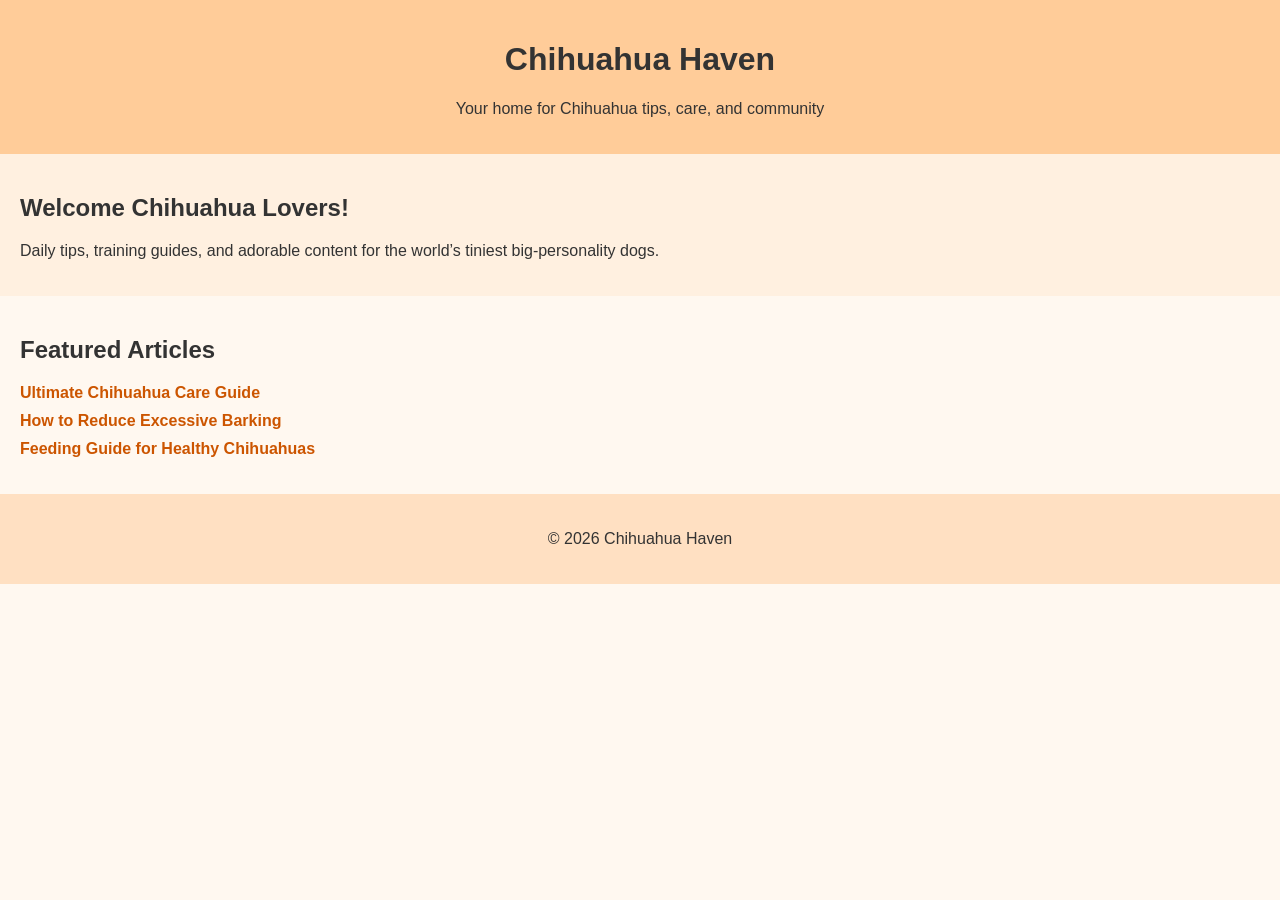
<file: Index.html>
<!DOCTYPE html>
<html lang="en">
<head>
  <meta charset="UTF-8">
  <title>Chihuahua Haven</title>
  <link rel="stylesheet" href="style.css">
</head>
<body>
  <header>
    <h1>Chihuahua Haven</h1>
    <p>Your home for Chihuahua tips, care, and community</p>
  </header>

  <section class="hero">
    <h2>Welcome Chihuahua Lovers!</h2>
    <p>Daily tips, training guides, and adorable content for the world’s tiniest big‑personality dogs.</p>
  </section>

  <section class="featured">
    <h2>Featured Articles</h2>
    <ul>
      <li><a href="posts/chihuahua-care.html">Ultimate Chihuahua Care Guide</a></li>
      <li><a href="posts/stop-barking.html">How to Reduce Excessive Barking</a></li>
      <li><a href="posts/feeding-guide.html">Feeding Guide for Healthy Chihuahuas</a></li>
    </ul>
  </section>

  <footer>
    <p>© 2026 Chihuahua Haven</p>
  </footer>
</body>
</html>
</file>
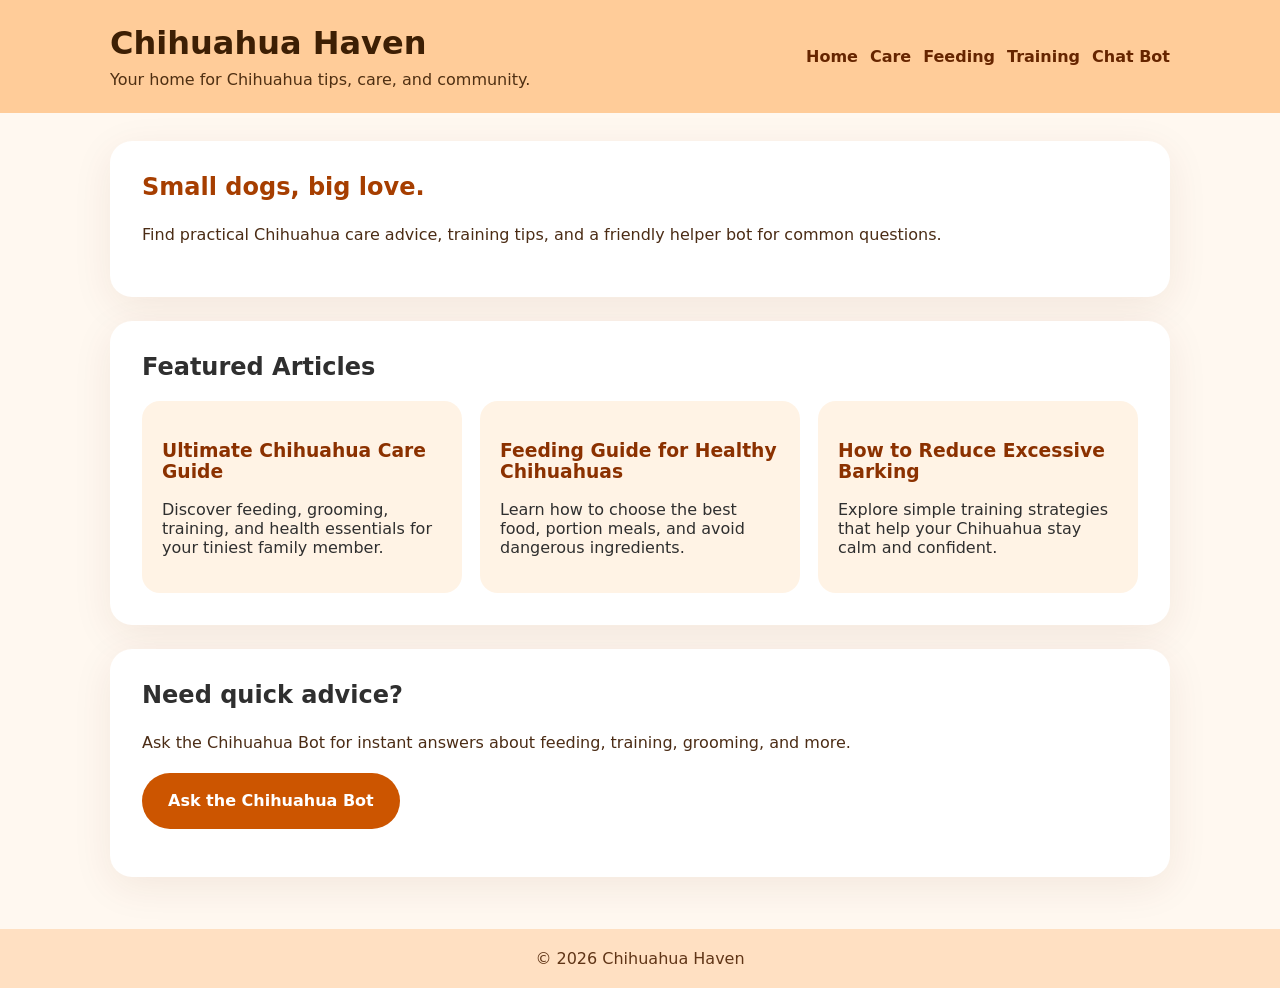
<file: public/Index.html>
<!DOCTYPE html>
<html lang="en">
<head>
  <meta charset="UTF-8">
  <title>Chihuahua Haven</title>
  <meta http-equiv="refresh" content="0; url=index.html">
  <link rel="stylesheet" href="style.css">
</head>
<body>
  <p>If you are not redirected automatically, <a href="index.html">click here to continue</a>.</p>
</body>
</html>
</file>
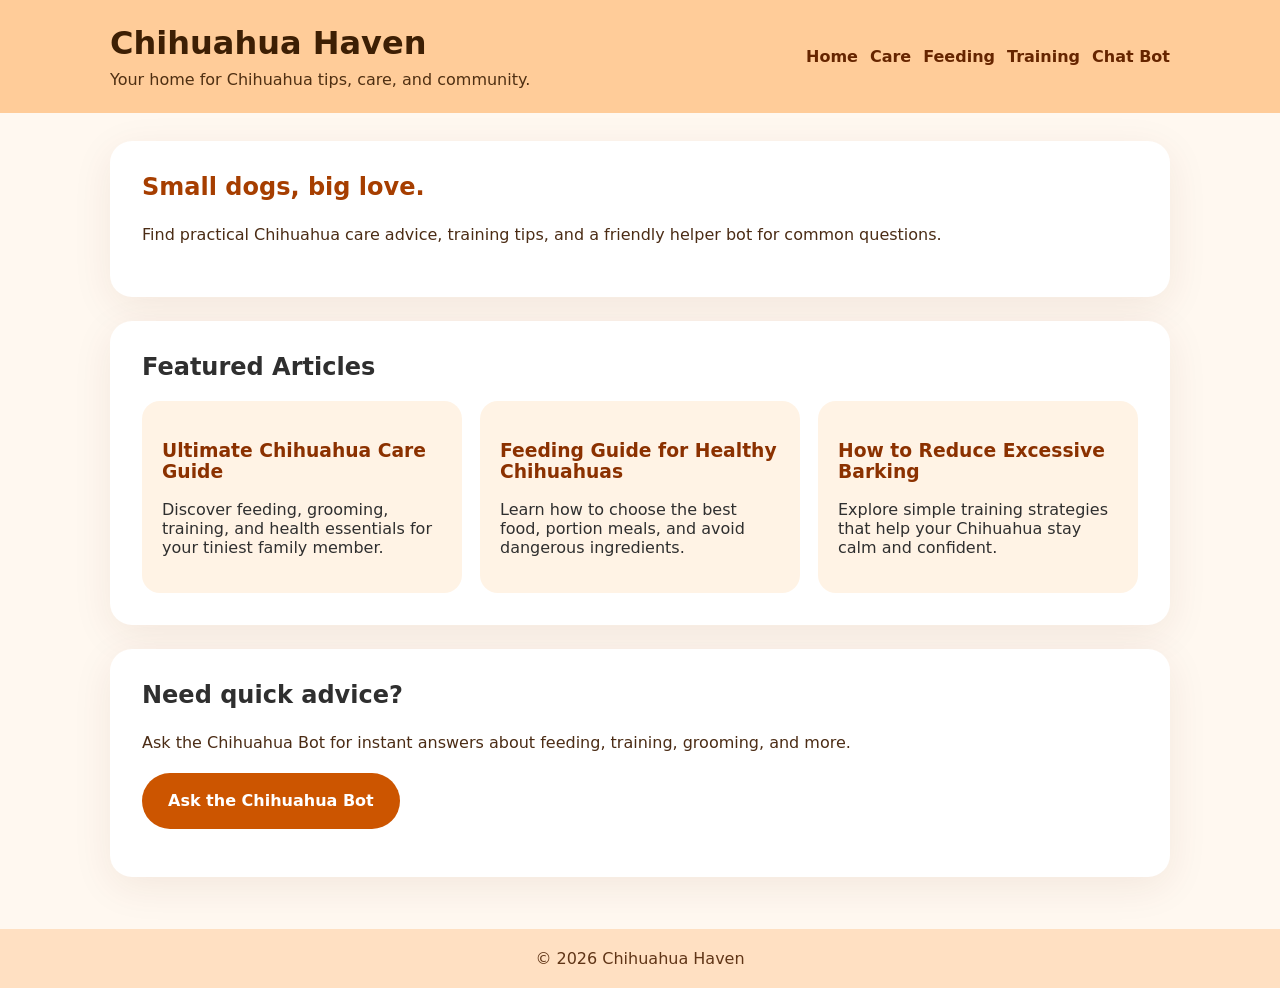
<file: public/index.html>
<!DOCTYPE html>
<html lang="en">
<head>
  <meta charset="UTF-8">
  <title>Chihuahua Haven</title>
  <link rel="stylesheet" href="style.css">
</head>
<body>
  <header>
    <div class="site-header-inner">
      <div>
        <h1>Chihuahua Haven</h1>
        <p>Your home for Chihuahua tips, care, and community.</p>
      </div>
      <nav>
        <a href="index.html">Home</a>
        <a href="posts/chihuahua-care.html">Care</a>
        <a href="posts/feeding-guide.html">Feeding</a>
        <a href="posts/stop-barking.html">Training</a>
        <a href="bot.html">Chat Bot</a>
      </nav>
    </div>
  </header>

  <main>
    <section class="hero">
      <h2>Small dogs, big love.</h2>
      <p>Find practical Chihuahua care advice, training tips, and a friendly helper bot for common questions.</p>
    </section>

    <section class="featured">
      <h2>Featured Articles</h2>
      <div class="article-grid">
        <article>
          <h3><a href="posts/chihuahua-care.html">Ultimate Chihuahua Care Guide</a></h3>
          <p>Discover feeding, grooming, training, and health essentials for your tiniest family member.</p>
        </article>
        <article>
          <h3><a href="posts/feeding-guide.html">Feeding Guide for Healthy Chihuahuas</a></h3>
          <p>Learn how to choose the best food, portion meals, and avoid dangerous ingredients.</p>
        </article>
        <article>
          <h3><a href="posts/stop-barking.html">How to Reduce Excessive Barking</a></h3>
          <p>Explore simple training strategies that help your Chihuahua stay calm and confident.</p>
        </article>
      </div>
    </section>

    <section class="bot-link">
      <h2>Need quick advice?</h2>
      <p>Ask the Chihuahua Bot for instant answers about feeding, training, grooming, and more.</p>
      <p><a href="bot.html" class="bot-button">Ask the Chihuahua Bot</a></p>
    </section>
  </main>

  <footer>
    <p>© 2026 Chihuahua Haven</p>
  </footer>
</body>
</html>
</file>
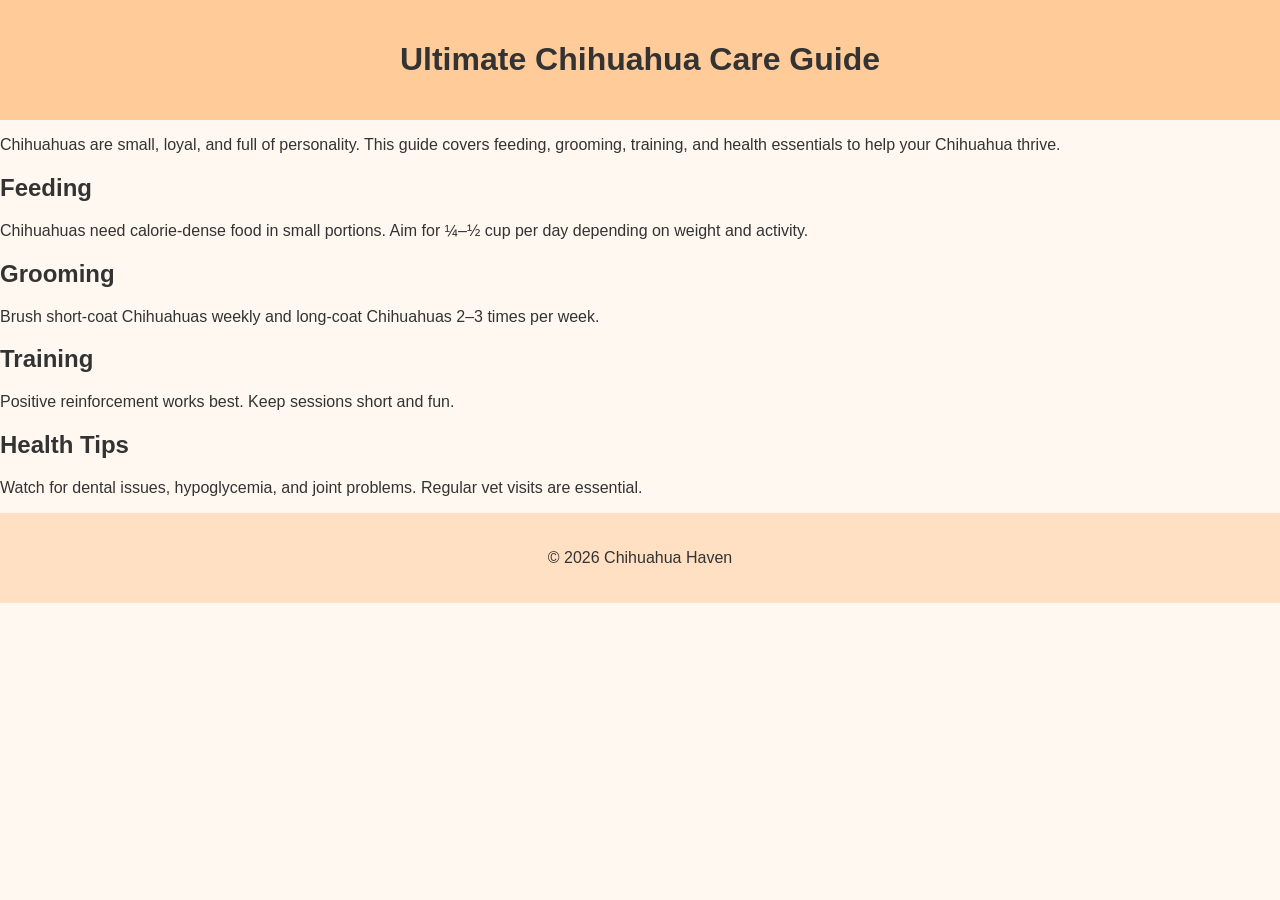
<file: posts/chihuahua-care.html>
<!DOCTYPE html>
<html lang="en">
<head>
  <meta charset="UTF-8">
  <title>Ultimate Chihuahua Care Guide</title>
  <link rel="stylesheet" href="../style.css">
</head>
<body>
  <header>
    <h1>Ultimate Chihuahua Care Guide</h1>
  </header>

  <section>
    <p>Chihuahuas are small, loyal, and full of personality. This guide covers feeding, grooming, training, and health essentials to help your Chihuahua thrive.</p>

    <h2>Feeding</h2>
    <p>Chihuahuas need calorie‑dense food in small portions. Aim for ¼–½ cup per day depending on weight and activity.</p>

    <h2>Grooming</h2>
    <p>Brush short‑coat Chihuahuas weekly and long‑coat Chihuahuas 2–3 times per week.</p>

    <h2>Training</h2>
    <p>Positive reinforcement works best. Keep sessions short and fun.</p>

    <h2>Health Tips</h2>
    <p>Watch for dental issues, hypoglycemia, and joint problems. Regular vet visits are essential.</p>
  </section>

  <footer>
    <p>© 2026 Chihuahua Haven</p>
  </footer>
</body>
</html>
</file>
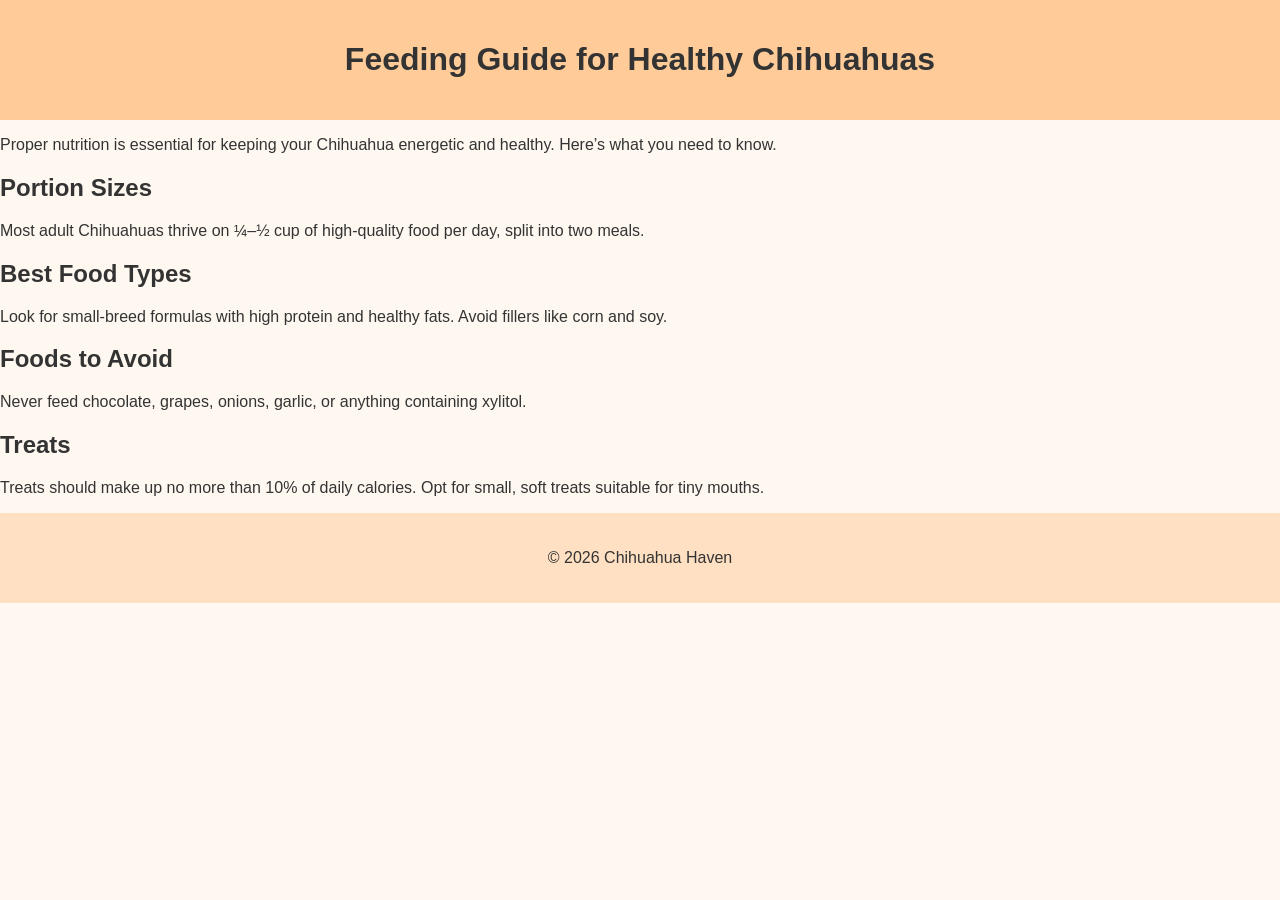
<file: posts/feeding-guide.html>
<!DOCTYPE html>
<html lang="en">
<head>
  <meta charset="UTF-8">
  <title>Feeding Guide for Healthy Chihuahuas</title>
  <link rel="stylesheet" href="../style.css">
</head>
<body>
  <header>
    <h1>Feeding Guide for Healthy Chihuahuas</h1>
  </header>

  <section>
    <p>Proper nutrition is essential for keeping your Chihuahua energetic and healthy. Here’s what you need to know.</p>

    <h2>Portion Sizes</h2>
    <p>Most adult Chihuahuas thrive on ¼–½ cup of high‑quality food per day, split into two meals.</p>

    <h2>Best Food Types</h2>
    <p>Look for small‑breed formulas with high protein and healthy fats. Avoid fillers like corn and soy.</p>

    <h2>Foods to Avoid</h2>
    <p>Never feed chocolate, grapes, onions, garlic, or anything containing xylitol.</p>

    <h2>Treats</h2>
    <p>Treats should make up no more than 10% of daily calories. Opt for small, soft treats suitable for tiny mouths.</p>
  </section>

  <footer>
    <p>© 2026 Chihuahua Haven</p>
  </footer>
</body>
</html>
</file>
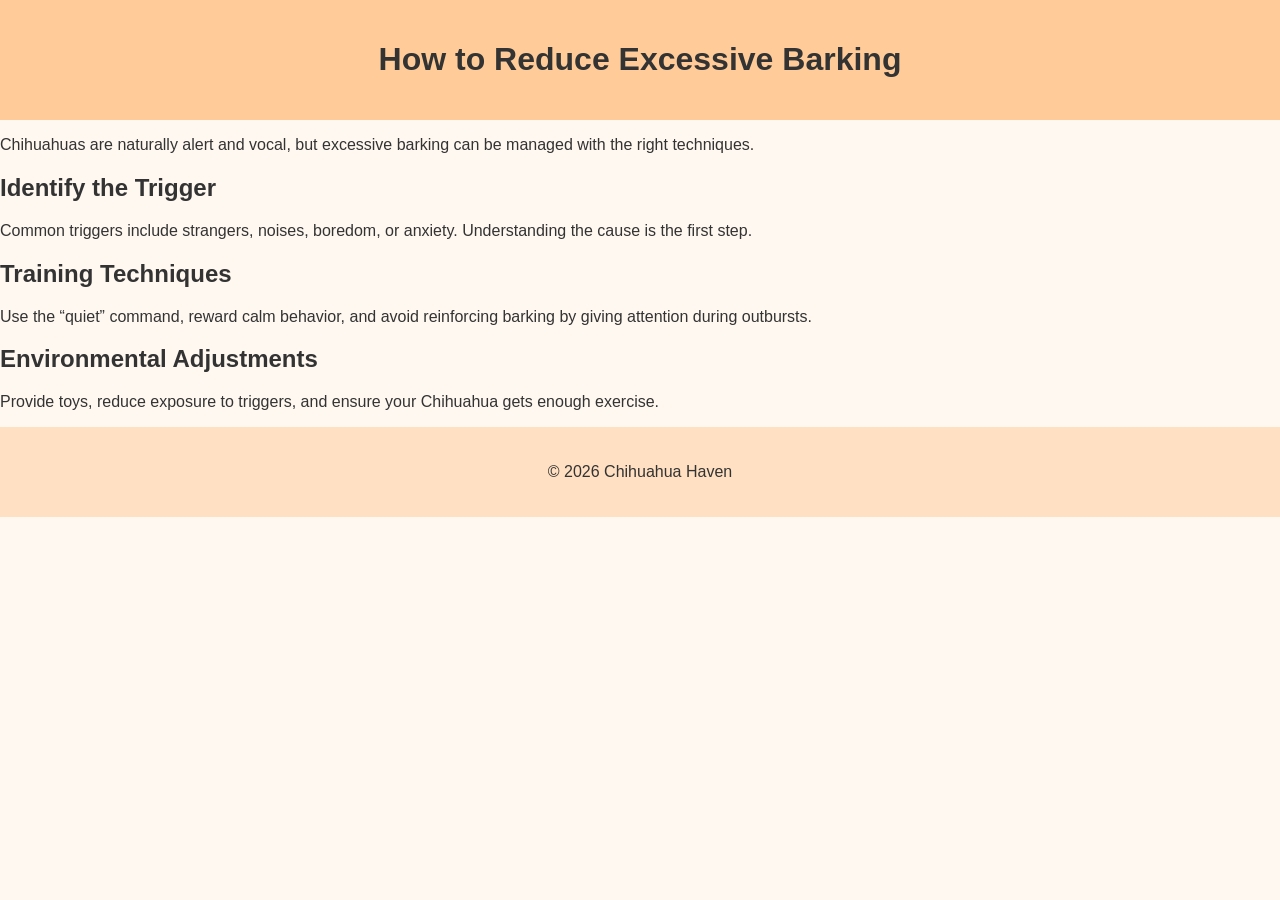
<file: posts/stop-barking.html>
<!DOCTYPE html>
<html lang="en">
<head>
  <meta charset="UTF-8">
  <title>How to Reduce Excessive Barking</title>
  <link rel="stylesheet" href="../style.css">
</head>
<body>
  <header>
    <h1>How to Reduce Excessive Barking</h1>
  </header>

  <section>
    <p>Chihuahuas are naturally alert and vocal, but excessive barking can be managed with the right techniques.</p>

    <h2>Identify the Trigger</h2>
    <p>Common triggers include strangers, noises, boredom, or anxiety. Understanding the cause is the first step.</p>

    <h2>Training Techniques</h2>
    <p>Use the “quiet” command, reward calm behavior, and avoid reinforcing barking by giving attention during outbursts.</p>

    <h2>Environmental Adjustments</h2>
    <p>Provide toys, reduce exposure to triggers, and ensure your Chihuahua gets enough exercise.</p>
  </section>

  <footer>
    <p>© 2026 Chihuahua Haven</p>
  </footer>
</body>
</html>
</file>
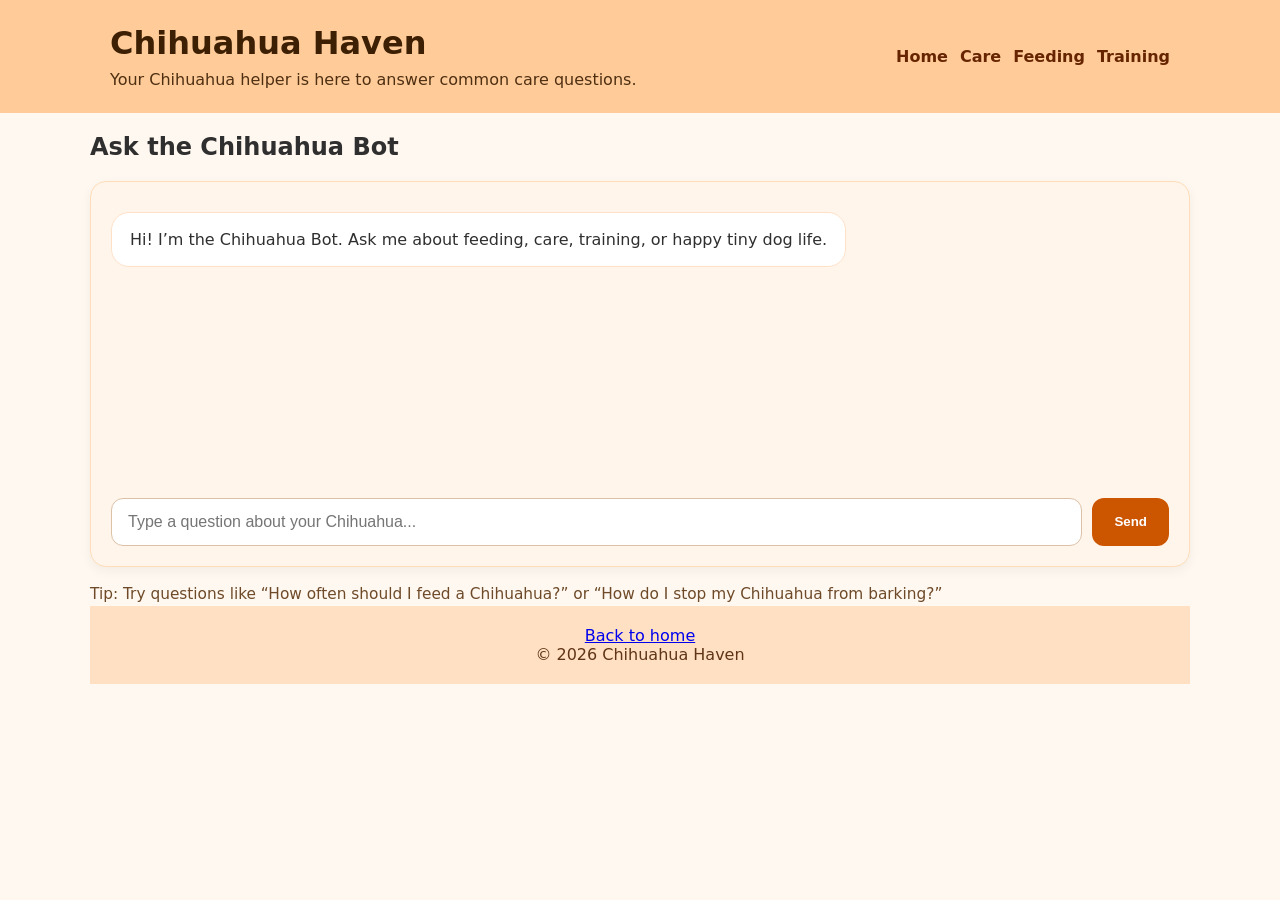
<file: public/bot.html>
<!DOCTYPE html>
<html lang="en">
<head>
  <meta charset="UTF-8">
  <title>Chihuahua Haven Bot</title>
  <link rel="stylesheet" href="style.css">
</head>
<body>
  <header>
    <div class="site-header-inner">
      <div>
        <h1>Chihuahua Haven</h1>
        <p>Your Chihuahua helper is here to answer common care questions.</p>
      </div>
      <nav>
        <a href="index.html">Home</a>
        <a href="posts/chihuahua-care.html">Care</a>
        <a href="posts/feeding-guide.html">Feeding</a>
        <a href="posts/stop-barking.html">Training</a>
      </nav>
    </div>
  </header>

  <main class="chat-page">
    <h2>Ask the Chihuahua Bot</h2>
    <div class="chat-container" id="chatContainer">
      <div class="messages" id="messages">
        <div class="message bot">Hi! I’m the Chihuahua Bot. Ask me about feeding, care, training, or happy tiny dog life.</div>
      </div>
      <div class="chat-input">
        <input id="userInput" type="text" placeholder="Type a question about your Chihuahua..." aria-label="Chihuahua bot question" />
        <button id="sendButton">Send</button>
      </div>
    </div>
    <p class="bot-note">Tip: Try questions like “How often should I feed a Chihuahua?” or “How do I stop my Chihuahua from barking?”</p>
  </section>

  <footer>
    <p><a href="index.html">Back to home</a></p>
    <p>© 2026 Chihuahua Haven</p>
  </footer>

  <script>
    const responses = [
      {
        pattern: /feed|feeding|food|diet/i,
        answer: 'Chihuahuas do well on 2-3 small, high-quality meals per day. Keep portions measured and avoid table scraps to protect their tiny tummies.'
      },
      {
        pattern: /bark|barking|quiet|noise/i,
        answer: 'To reduce barking, stay consistent with training, reward calm behavior, and give your Chihuahua plenty of mental stimulation so they stay happy, not anxious.'
      },
      {
        pattern: /exercise|walk|play/i,
        answer: 'Chihuahuas need short daily walks and playtime. A few 15-20 minute walks plus indoor games keeps them fit and prevents boredom.'
      },
      {
        pattern: /health|vet|sick|illness/i,
        answer: 'Regular vet checkups are important. Look out for dental issues, joint stiffness, and any changes in appetite or energy, and ask your vet about preventive care.'
      },
      {
        pattern: /groom|coat|hair|bath/i,
        answer: 'Brush your Chihuahua regularly and bathe them only when needed. Short-haired pups need less grooming than long-coated ones, but all benefit from routine care.'
      },
      {
        pattern: /training|sit|stay|commands/i,
        answer: 'Use positive reinforcement, small treats, and very short sessions. Chihuahuas respond best to calm, consistent training with lots of praise.'
      }
    ];

    const defaultAnswer = 'That’s a great question! Try asking about feeding, grooming, exercise, barking, training, or health for a Chihuahua-specific answer.';
    const messages = document.getElementById('messages');
    const userInput = document.getElementById('userInput');
    const sendButton = document.getElementById('sendButton');

    function addMessage(text, role) {
      const bubble = document.createElement('div');
      bubble.className = `message ${role}`;
      bubble.textContent = text;
      messages.appendChild(bubble);
      messages.scrollTop = messages.scrollHeight;
    }

    function getBotAnswer(text) {
      const match = responses.find(item => item.pattern.test(text));
      return match ? match.answer : defaultAnswer;
    }

    function handleSend() {
      const text = userInput.value.trim();
      if (!text) return;
      addMessage(text, 'user');
      addMessage(getBotAnswer(text), 'bot');
      userInput.value = '';
      userInput.focus();
    }

    sendButton.addEventListener('click', handleSend);
    userInput.addEventListener('keydown', event => {
      if (event.key === 'Enter') {
        event.preventDefault();
        handleSend();
      }
    });
  </script>
</body>
</html>
</file>
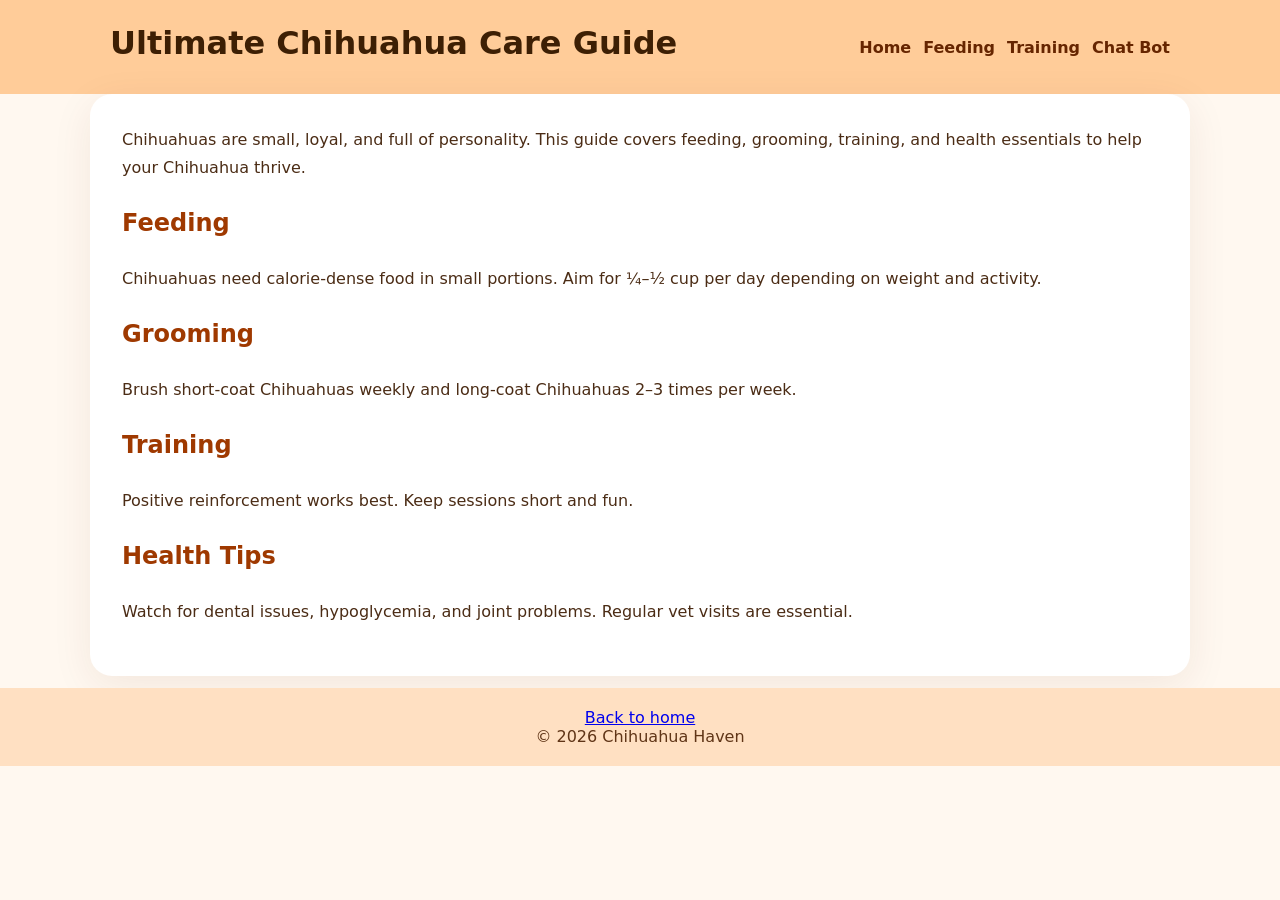
<file: public/posts/chihuahua-care.html>
<!DOCTYPE html>
<html lang="en">
<head>
  <meta charset="UTF-8">
  <title>Ultimate Chihuahua Care Guide</title>
  <link rel="stylesheet" href="../style.css">
</head>
<body>
  <header>
    <div class="site-header-inner">
      <div>
        <h1>Ultimate Chihuahua Care Guide</h1>
      </div>
      <nav>
        <a href="../index.html">Home</a>
        <a href="feeding-guide.html">Feeding</a>
        <a href="stop-barking.html">Training</a>
        <a href="../bot.html">Chat Bot</a>
      </nav>
    </div>
  </header>

  <main class="article-page">
    <p>Chihuahuas are small, loyal, and full of personality. This guide covers feeding, grooming, training, and health essentials to help your Chihuahua thrive.</p>

    <h2>Feeding</h2>
    <p>Chihuahuas need calorie‑dense food in small portions. Aim for ¼–½ cup per day depending on weight and activity.</p>

    <h2>Grooming</h2>
    <p>Brush short‑coat Chihuahuas weekly and long‑coat Chihuahuas 2–3 times per week.</p>

    <h2>Training</h2>
    <p>Positive reinforcement works best. Keep sessions short and fun.</p>

    <h2>Health Tips</h2>
    <p>Watch for dental issues, hypoglycemia, and joint problems. Regular vet visits are essential.</p>
  </main>

  <footer>
    <p><a href="../index.html">Back to home</a></p>
    <p>© 2026 Chihuahua Haven</p>
  </footer>
</body>
</html>
</file>
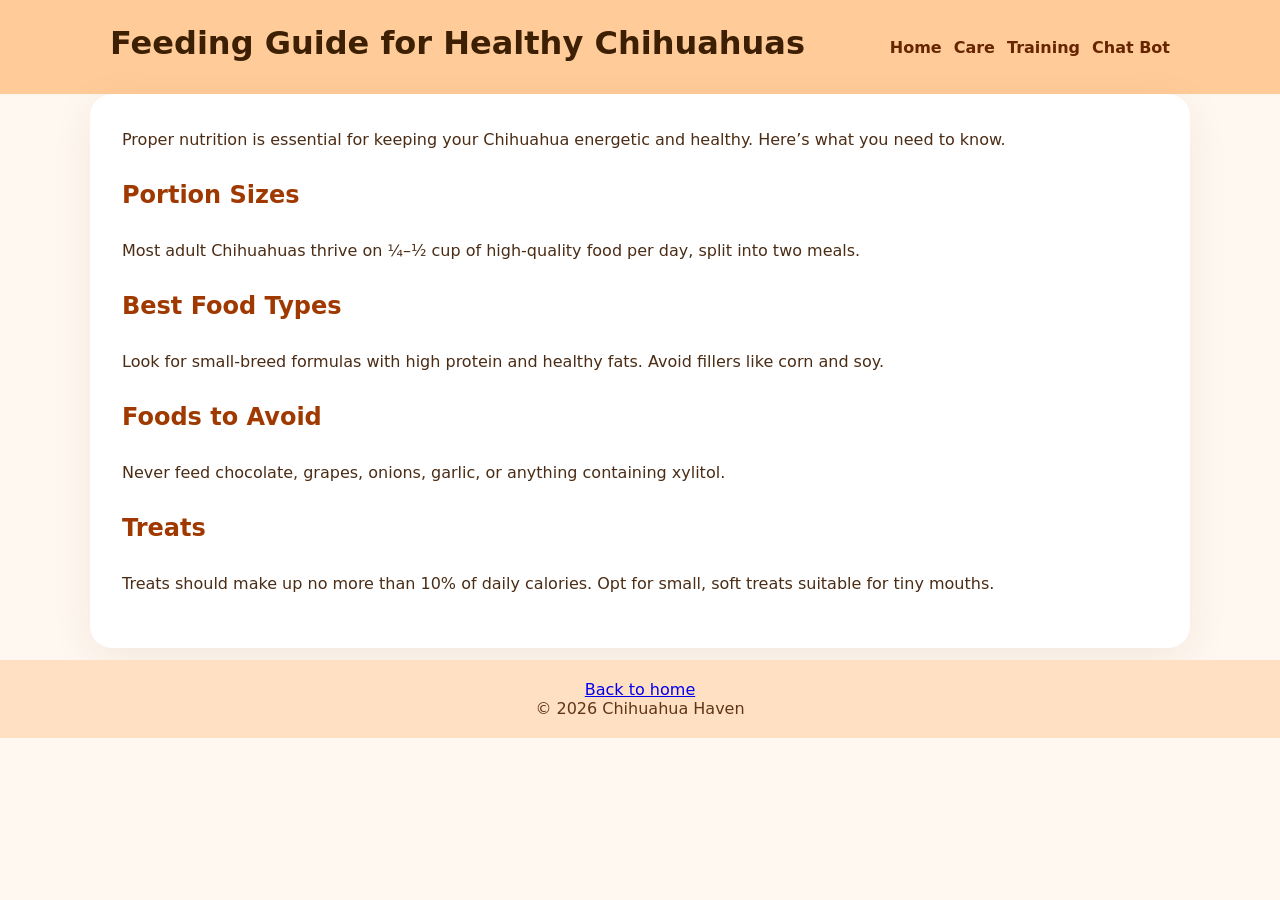
<file: public/posts/feeding-guide.html>
<!DOCTYPE html>
<html lang="en">
<head>
  <meta charset="UTF-8">
  <title>Feeding Guide for Healthy Chihuahuas</title>
  <link rel="stylesheet" href="../style.css">
</head>
<body>
  <header>
    <div class="site-header-inner">
      <div>
        <h1>Feeding Guide for Healthy Chihuahuas</h1>
      </div>
      <nav>
        <a href="../index.html">Home</a>
        <a href="chihuahua-care.html">Care</a>
        <a href="stop-barking.html">Training</a>
        <a href="../bot.html">Chat Bot</a>
      </nav>
    </div>
  </header>

  <main class="article-page">
    <p>Proper nutrition is essential for keeping your Chihuahua energetic and healthy. Here’s what you need to know.</p>

    <h2>Portion Sizes</h2>
    <p>Most adult Chihuahuas thrive on ¼–½ cup of high‑quality food per day, split into two meals.</p>

    <h2>Best Food Types</h2>
    <p>Look for small‑breed formulas with high protein and healthy fats. Avoid fillers like corn and soy.</p>

    <h2>Foods to Avoid</h2>
    <p>Never feed chocolate, grapes, onions, garlic, or anything containing xylitol.</p>

    <h2>Treats</h2>
    <p>Treats should make up no more than 10% of daily calories. Opt for small, soft treats suitable for tiny mouths.</p>
  </main>

  <footer>
    <p><a href="../index.html">Back to home</a></p>
    <p>© 2026 Chihuahua Haven</p>
  </footer>
</body>
</html>
</file>
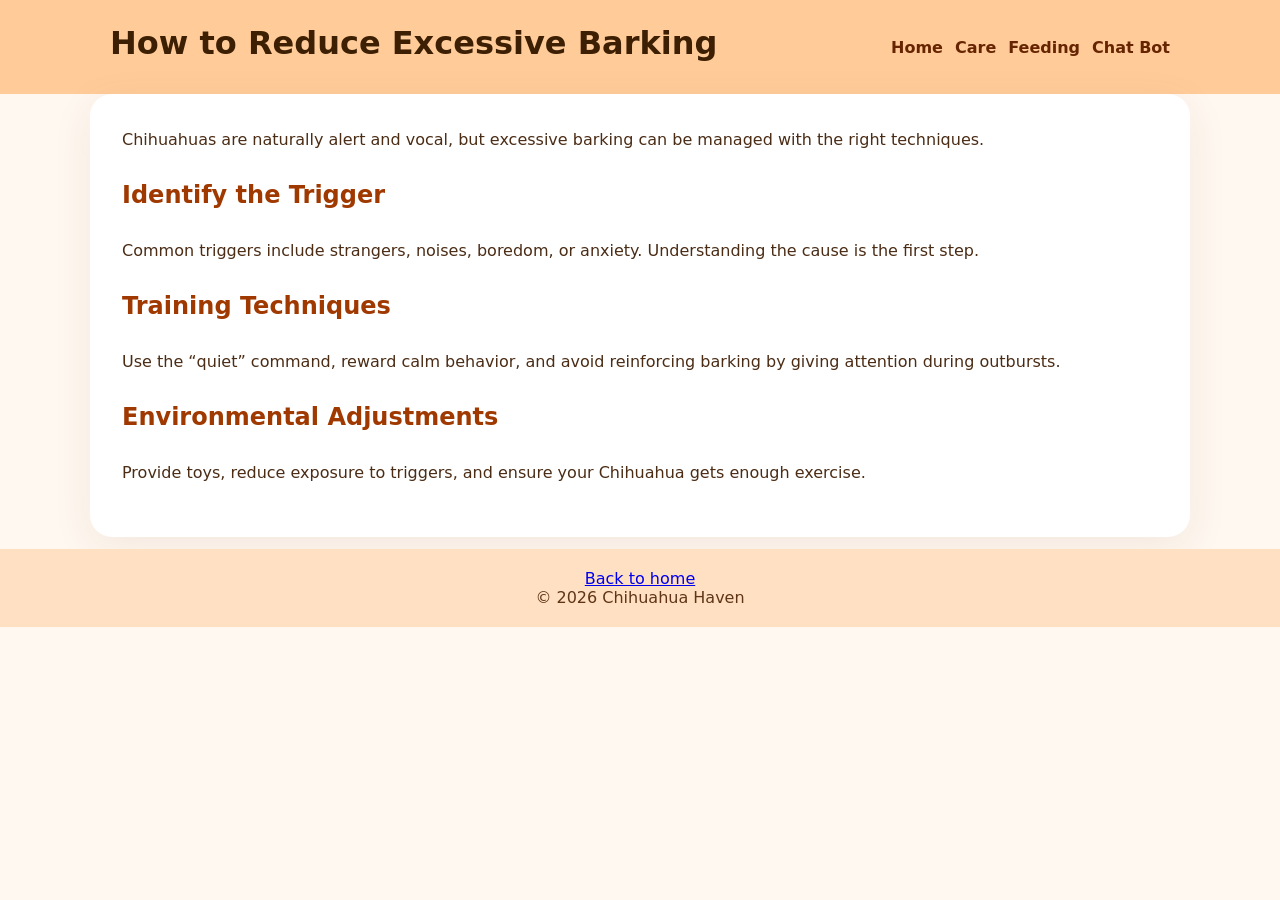
<file: public/posts/stop-barking.html>
<!DOCTYPE html>
<html lang="en">
<head>
  <meta charset="UTF-8">
  <title>How to Reduce Excessive Barking</title>
  <link rel="stylesheet" href="../style.css">
</head>
<body>
  <header>
    <div class="site-header-inner">
      <div>
        <h1>How to Reduce Excessive Barking</h1>
      </div>
      <nav>
        <a href="../index.html">Home</a>
        <a href="chihuahua-care.html">Care</a>
        <a href="feeding-guide.html">Feeding</a>
        <a href="../bot.html">Chat Bot</a>
      </nav>
    </div>
  </header>

  <main class="article-page">
    <p>Chihuahuas are naturally alert and vocal, but excessive barking can be managed with the right techniques.</p>

    <h2>Identify the Trigger</h2>
    <p>Common triggers include strangers, noises, boredom, or anxiety. Understanding the cause is the first step.</p>

    <h2>Training Techniques</h2>
    <p>Use the “quiet” command, reward calm behavior, and avoid reinforcing barking by giving attention during outbursts.</p>

    <h2>Environmental Adjustments</h2>
    <p>Provide toys, reduce exposure to triggers, and ensure your Chihuahua gets enough exercise.</p>
  </main>

  <footer>
    <p><a href="../index.html">Back to home</a></p>
    <p>© 2026 Chihuahua Haven</p>
  </footer>
</body>
</html>
</file>
<file: style.css>
body {
  font-family: Arial, sans-serif;
  margin: 0;
  padding: 0;
  background: #fff8f0;
  color: #333;
}

header {
  background: #ffcc99;
  padding: 20px;
  text-align: center;
}

.hero {
  padding: 20px;
  background: #fff0e0;
}

.featured {
  padding: 20px;
}

.featured ul {
  list-style: none;
  padding: 0;
}

.featured li {
  margin: 10px 0;
}

.featured a {
  color: #cc5500;
  text-decoration: none;
  font-weight: bold;
}

footer {
  text-align: center;
  padding: 20px;
  background: #ffe0c2;
}
</file>
<file: public/style.css>
body {
  font-family: Inter, system-ui, -apple-system, BlinkMacSystemFont, 'Segoe UI', sans-serif;
  margin: 0;
  padding: 0;
  background: #fff8f0;
  color: #2f2f2f;
}

* {
  box-sizing: border-box;
}

header {
  background: #ffcc99;
  color: #3d1f04;
}

.site-header-inner {
  max-width: 1100px;
  margin: 0 auto;
  padding: 24px 20px;
  display: flex;
  align-items: center;
  justify-content: space-between;
  gap: 20px;
  flex-wrap: wrap;
}

header h1 {
  margin: 0 0 8px;
  font-size: clamp(2rem, 2.5vw, 3rem);
}

header p {
  margin: 0;
  font-size: 1rem;
  opacity: 0.9;
}

nav {
  display: flex;
  flex-wrap: wrap;
  gap: 12px;
}

nav a {
  color: #662500;
  text-decoration: none;
  font-weight: 700;
}

main {
  max-width: 1100px;
  margin: 0 auto;
  padding: 28px 20px 40px;
}

.hero,
.bot-link,
.featured,
.article-page,
.not-found {
  background: white;
  border-radius: 22px;
  box-shadow: 0 10px 40px rgba(102, 37, 0, 0.08);
  padding: 32px;
  margin-bottom: 24px;
}

.hero h2,
.article-page h1,
.not-found h2 {
  margin-top: 0;
  color: #a63e00;
}

.hero p,
.bot-link p,
.article-page p {
  line-height: 1.75;
  color: #4b2c15;
}

.featured h2,
.bot-link h2 {
  margin-top: 0;
}

.article-grid {
  display: grid;
  grid-template-columns: repeat(auto-fit, minmax(240px, 1fr));
  gap: 18px;
}

.article-grid article {
  background: #fff3e5;
  padding: 20px;
  border-radius: 18px;
}

.article-grid a {
  color: #8b3100;
  text-decoration: none;
}

.article-grid a:hover {
  text-decoration: underline;
}

.bot-button {
  display: inline-block;
  padding: 14px 26px;
  background: #cc5500;
  color: white;
  text-decoration: none;
  border-radius: 28px;
  font-weight: 700;
}

footer {
  text-align: center;
  padding: 20px;
  background: #ffe0c2;
  margin-top: -12px;
}

footer p {
  margin: 0;
  color: #603517;
}

.chat-page {
  padding: 0;
}

.chat-container {
  border: 1px solid #ffddb8;
  background: #fff5eb;
  border-radius: 16px;
  padding: 20px;
  box-shadow: 0 4px 12px rgba(0, 0, 0, 0.05);
}

.messages {
  display: flex;
  flex-direction: column;
  min-height: 280px;
  max-height: 520px;
  overflow-y: auto;
  margin-bottom: 16px;
}

.message {
  margin: 10px 0;
  padding: 14px 18px;
  border-radius: 18px;
  line-height: 1.6;
  max-width: 88%;
}

.message.user {
  background: #ffecd6;
  align-self: flex-end;
  text-align: right;
}

.message.bot {
  background: #ffffff;
  border: 1px solid #ffe1c8;
  align-self: flex-start;
}

.chat-input {
  display: flex;
  gap: 10px;
  flex-wrap: wrap;
}

.chat-input input {
  flex: 1 1 260px;
  padding: 14px 16px;
  border: 1px solid #ddc1a7;
  border-radius: 12px;
  font-size: 1rem;
}

.chat-input button {
  padding: 14px 22px;
  border: none;
  border-radius: 12px;
  background: #cc5500;
  color: white;
  font-weight: 700;
  cursor: pointer;
}

.bot-note {
  margin-top: 18px;
  color: #6e4a29;
  font-size: 0.96rem;
}

.article-page {
  line-height: 1.8;
}

.article-page h2 {
  color: #9f3900;
}

.article-page ul,
.article-page ol {
  padding-left: 20px;
}

.article-page p {
  margin: 0 0 18px;
}

.not-found {
  text-align: center;
}

@media (max-width: 720px) {
  .site-header-inner {
    flex-direction: column;
    align-items: flex-start;
  }

  .chat-input {
    flex-direction: column;
  }
}
</file>
